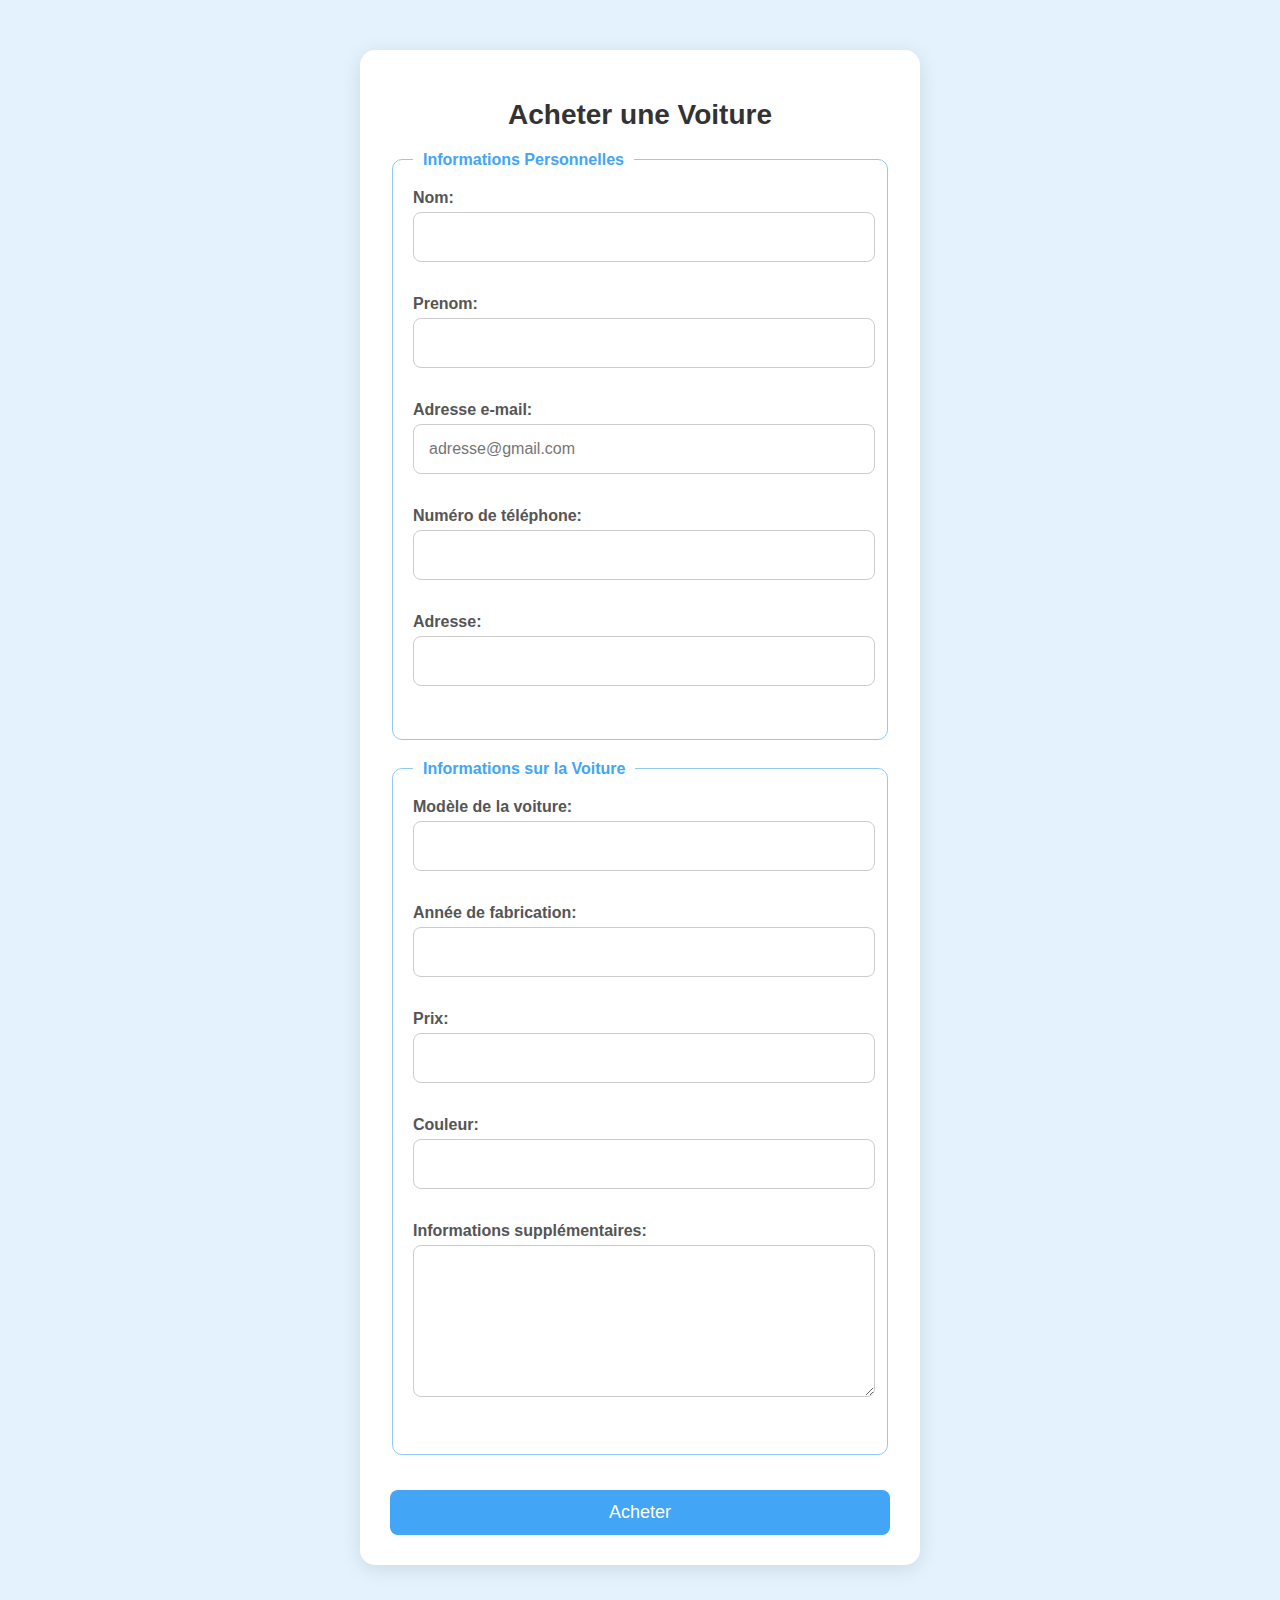
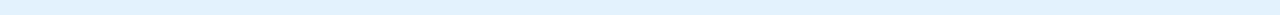
<file: INFORMATION PERSONNEL.html>
<!DOCTYPE html>
<html lang="fr">
<head>
    <meta charset="UTF-8">
    <meta name="viewport" content="width=device-width, initial-scale=1.0">
    <title>Formulaire d'Achat de Voiture</title>
    <link rel="stylesheet" href="style infor.css">
</head>
<body>
    <div class="form-container">
        <h1>Acheter une Voiture</h1>
        <form action="#" method="post">
            <fieldset>
                <legend>Informations Personnelles</legend>
                <label for="name">Nom:</label><br>
                <input type="text" id="name" name="name" required><br><br>
                <label for="prenom">Prenom:</label><br>
                <input type="text" id="prenom" name="prenom" required><br><br>
                <label for="email">Adresse e-mail:</label><br>
                <input type="email" id="email" name="email"  placeholder="adresse@gmail.com"><br><br>

                <label for="phone">Numéro de téléphone:</label><br>
                <input type="tel" id="phone" name="phone" required><br><br>

                <label for="address">Adresse:</label><br>
                <input type="text" id="address" name="address" required><br><br>
            </fieldset>
            <fieldset>
                <legend>Informations sur la Voiture</legend>
                <label for="car-model">Modèle de la voiture:</label><br>
                <input type="text" id="car-model" name="car-model" required><br><br>

                <label for="year">Année de fabrication:</label><br>
                <input type="number" id="year" name="year" min="1886" required><br><br>

                <label for="price">Prix:</label><br>
                <input type="number" id="price" name="price" required><br><br>

                <label for="color">Couleur:</label><br>
                <input type="text" id="color" name="color" required><br><br>

                <label for="additional-info">Informations supplémentaires:</label><br>
                <textarea id="additional-info" name="additional-info"></textarea><br><br>
            </fieldset>
            <button  onclick="window.location.href='index.html'" type="submit">Acheter</button>
        </form>
    </div>
</body> 
</html>
</file>
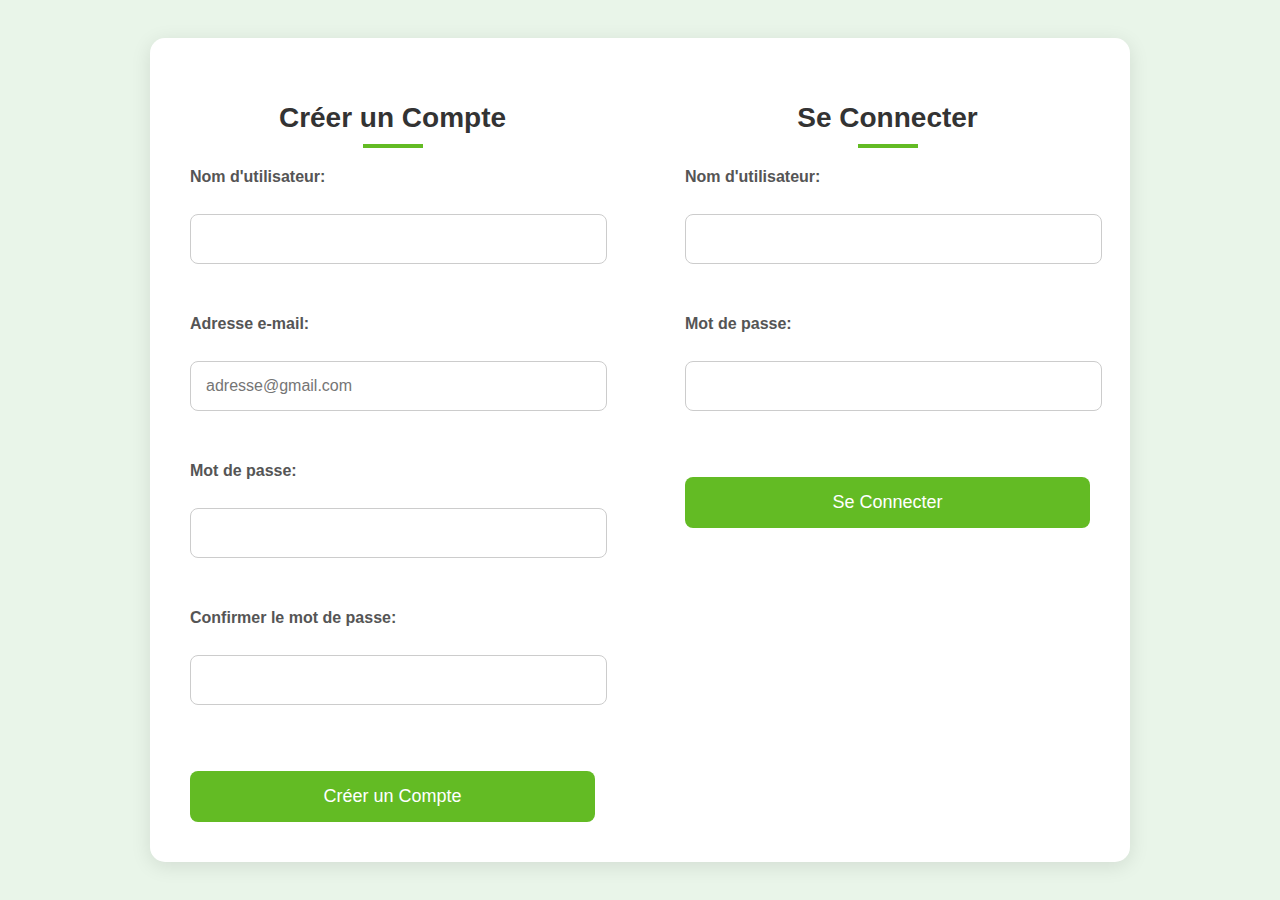
<file: login.html>
<!DOCTYPE html>
<html lang="fr">
<head>
    <meta charset="UTF-8">
    <meta name="viewport" content="width=device-width, initial-scale=1.0">
    <title>Connecter</title>
    <link rel="stylesheet" href="style login .css">
</head>
<body>
    <div class="form-container">
        <div class="form-section">
            <h2>Créer un Compte</h2>
            <form action="" method="post">
                <label for="register-username">Nom d'utilisateur:</label><br>
                <input type="text" id="register-username" name="register-username" required><br><br>

                <label for="register-email">Adresse e-mail:</label><br>
                <input type="email" id="register-email" name="register-email"  placeholder="adresse@gmail.com"><br><br>

                <label for="register-password">Mot de passe:</label><br>
                <input type="password" id="register-password" name="register-password" required><br><br>

                <label for="confirm-password">Confirmer le mot de passe:</label><br>
                <input type="password" id="confirm-password" name="confirm-password" required><br><br>

                <button type="submit">Créer un Compte</button>
            </form>
        </div>
        <div class="form-section">
            <h2>Se Connecter</h2>
            <form action="" method="post">
                <label for="login-username">Nom d'utilisateur:</label><br>
                <input type="text" id="login-username" name="login-username" required><br><br>

                <label for="login-password">Mot de passe:</label><br>
                <input type="password" id="login-password" name="login-password" required><br><br>

                <button type="submit">Se Connecter</button>
            </form>
        </div>
    </div>
</body>
</html>
</file>
<file: style infor.css>
body {
    font-family: 'Roboto', sans-serif;
    background-color: #e3f2fd;
    display: flex;
    justify-content: center;
    align-items: flex-start;
    margin: 0;
    height: 100%; /* Utiliser 100% pour la hauteur complète */
    min-height: 100vh; /* Assurez-vous que le corps occupe toute la hauteur de la fenêtre */
    overflow-x: hidden; /* Empêche le défilement horizontal */
}

.form-container {
    background-color: #ffffff;
    padding: 30px;
    border-radius: 15px;
    box-shadow: 0 4px 20px rgba(0, 0, 0, 0.1);
    width: 100%;
    max-width: 500px;
    margin: 50px 0; /* Ajoute une marge pour espacer du haut et du bas */
    transition: all 0.3s ease-in-out;
    animation: fadeIn 1s ease-in-out;
}

@keyframes fadeIn {
    from {
        opacity: 0;
        transform: translateY(-20px);
    }
    to {
        opacity: 1;
        transform: translateY(0);
    }
}

.form-container:hover {
    box-shadow: 0 6px 30px rgba(0, 0, 0, 0.2);
    transform: translateY(-5px);
}

h1 {
    margin-bottom: 20px;
    font-size: 28px;
    text-align: center;
    color: #333;
}

form {
    display: flex;
    flex-direction: column;
}

fieldset {
    border: 1px solid #90caf9;
    padding: 20px;
    margin-bottom: 20px;
    border-radius: 10px;
}

legend {
    font-weight: bold;
    padding: 0 10px;
    color: #42a5f5;
}

label {
    font-weight: bold;
    margin-bottom: 5px;
    color: #555;
}

input, textarea {
    width: calc(100% - 24px);
    padding: 15px;
    margin-top: 5px;
    margin-bottom: 15px;
    border: 1px solid #ccc;
    border-radius: 8px;
    transition: border-color 0.3s;
    font-size: 16px;
}

input:focus, textarea:focus {
    border-color: #42a5f5;
    outline: none;
}

textarea {
    resize: vertical;
    height: 120px;
}

button {
    padding: 12px;
    border: none;
    background-color: #42a5f5;
    color: #ffffff;
    font-size: 18px;
    cursor: pointer;
    margin-top: 15px;
    border-radius: 8px;
    transition: background-color 0.3s, transform 0.3s;
}

button:hover {
    background-color: #1e88e5;
    transform: translateY(-2px);
}

@media (max-width: 768px) {
    .form-container {
        padding: 20px;
    }
    input, textarea {
        padding: 12px;
    }
    button {
        padding: 10px;
        font-size: 16px;
    }
}
</file>
<file: style login .css>
body {
    font-family: 'Roboto', sans-serif;
    background-color: #e9f5e9;
    display: flex;
    justify-content: center;
    align-items: center;
    height: 100vh;
    margin: 0;
    overflow: hidden;
}

.form-container {
    background-color: #ffffff;
    padding: 40px;
    border-radius: 15px;
    box-shadow: 0 4px 20px rgba(0, 0, 0, 0.1);
    width: 90%;
    max-width: 900px;
    display: flex;
    justify-content: space-between;
    flex-wrap: wrap;
    animation: fadeIn 1s ease-in-out;
}

@keyframes fadeIn {
    from {
        opacity: 0;
        transform: translateY(-20px);
    }
    to {
        opacity: 1;
        transform: translateY(0);
    }
}

.form-section {
    width: 45%;
}

h2 {
    margin-bottom: 20px;
    font-size: 28px;
    text-align: center;
    color: #333;
    position: relative;
}

h2:after {
    content: '';
    display: block;
    width: 60px;
    height: 4px;
    background-color: #63bb24;
    margin: 10px auto 0;
}

form {
    display: flex;
    flex-direction: column;
}

label {
    font-weight: bold;
    margin-bottom: 5px;
    color: #555;
}

input {
    width: calc(100% - 20px);
    padding: 15px;
    margin-top: 5px;
    margin-bottom: 15px;
    border: 1px solid #ccc;
    border-radius: 8px;
    transition: border-color 0.3s;
    font-size: 16px;
}

input:focus {
    border-color: #63bb24;
    outline: none;
}

button {
    padding: 15px;
    border: none;
    border-radius: 8px;
    background-color: #63bb24;
    color: #fff;
    font-size: 18px;
    cursor: pointer;
    margin-top: 15px;
    transition: background-color 0.3s, transform 0.3s;
}

button:hover {
    background-color: #56a91c;
    transform: translateY(-2px);
}

@media (max-width: 768px) {
    .form-section {
        width: 100%;
    }
}
</file>
